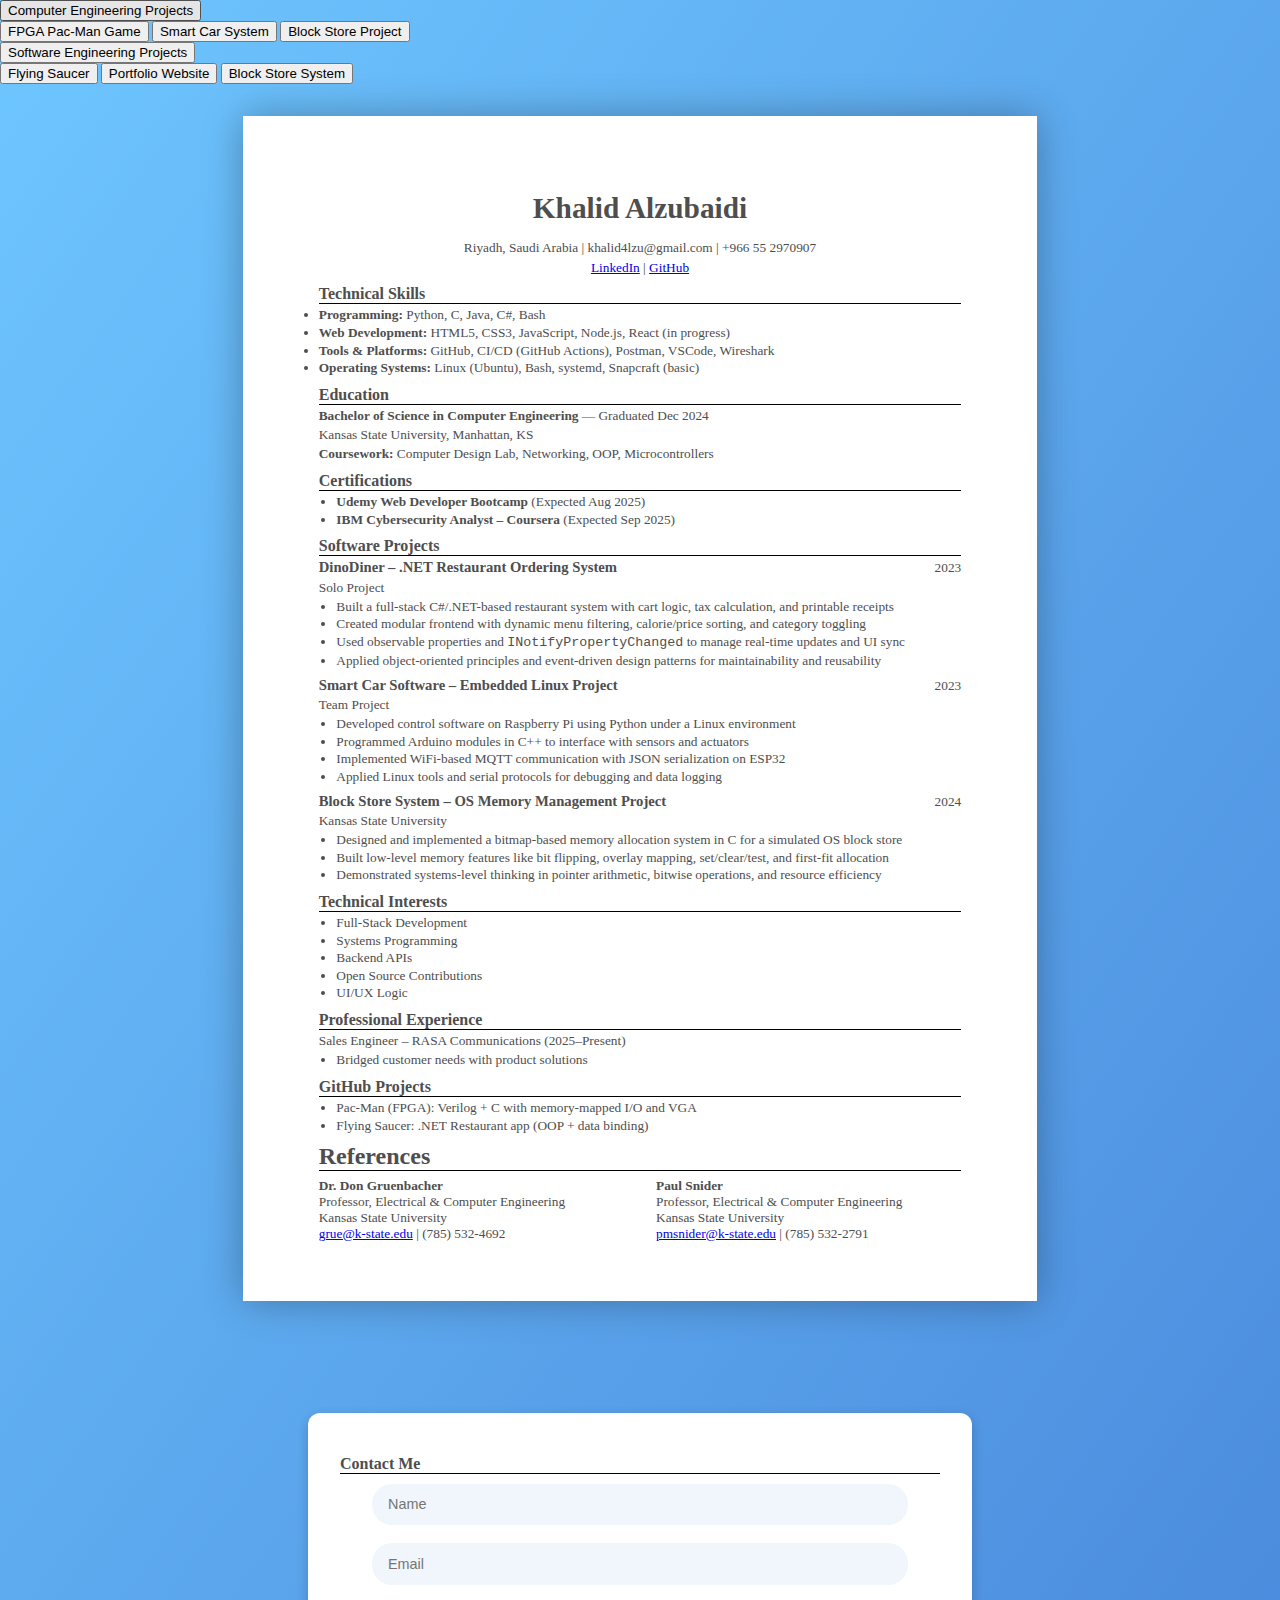
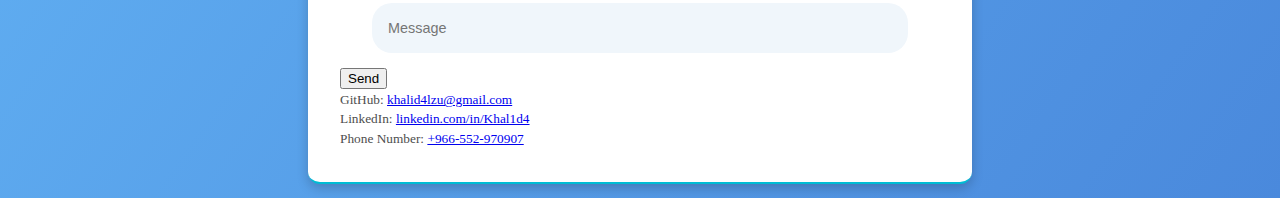
<file: index.html>
<!DOCTYPE html>
<html lang="en">
<head>
  <meta name="viewport" content="width=800, initial-scale=1.5, user-scalable=yes">

  <meta charset="UTF-8">
  <title>Khalid Alzubaidi Resume</title>
  <link rel="stylesheet" href="style.css">
</head>

<body>
  <div class="page">
<div class="background-layer"></div>
   <div class="topButtonRow">
  <div class="topButton1">
    <div class="button-container">
<button class="main-button">Computer Engineering Projects</button>
      <div class="hover-panel">
        <button class="dropdown-btn">FPGA Pac-Man Game</button>
        <button class="dropdown-btn">Smart Car System</button>
        <button class="dropdown-btn">Block Store Project</button>
      </div>
    </div>
  </div>

  <div class="topButton2">
    <div class="button-container">
<button class="main-button">Software Engineering Projects</button>
      <div class="hover-panel">
        <button class="dropdown-btn">Flying Saucer</button>
        <button class="dropdown-btn">Portfolio Website</button>
        <button class="dropdown-btn">Block Store System</button>
      </div>
    </div>
  </div>
</div>



    
  </div>

  <page size="A4">
        <div class="container">
        <h1>Khalid Alzubaidi</h1>
    <p id="title">Riyadh, Saudi Arabia | khalid4lzu@gmail.com | +966 55 2970907</p> <!--paragrah is where you type a lot of words and they come to gether-->
    <p id="title">
  
  
  <a  href="https://linkedin.com/in/Khal1d4">LinkedIn</a> |
  <a  href="https://github.com/Khal1d4">GitHub</a>
</p>


    <h2>Technical Skills</h2>
        <li><strong>Programming:</strong> Python, C, Java, C#, Bash</li> 
        <li><strong>Web Development:</strong> HTML5, CSS3, JavaScript, Node.js, React (in progress)</li>
        <li><strong>Tools & Platforms:</strong> GitHub, CI/CD (GitHub Actions), Postman, VSCode, Wireshark</li>
        <li><strong>Operating Systems:</strong> Linux (Ubuntu), Bash, systemd, Snapcraft (basic)</li>
    </ul>

    <h2>Education</h2>
    <p><strong>Bachelor of Science in Computer Engineering</strong>      — Graduated Dec 2024</p>
    <p>Kansas State University, Manhattan, KS </p>
    <p><strong>Coursework:</strong> Computer Design Lab, Networking, OOP, Microcontrollers</p>

    <h2>Certifications</h2>
    <ul>
        <li><strong>Udemy Web Developer Bootcamp</strong> (Expected Aug 2025)</li>
        <li><strong>IBM Cybersecurity Analyst – Coursera</strong> (Expected Sep 2025)</li>
    </ul>

<h2>Software Projects</h2>

<h3><strong>DinoDiner – .NET Restaurant Ordering System</strong> <span>2023</span></h3>
<p>Solo Project</p>
<ul>
  <li>Built a full-stack C#/.NET-based restaurant system with cart logic, tax calculation, and printable receipts</li>
  <li>Created modular frontend with dynamic menu filtering, calorie/price sorting, and category toggling</li>
  <li>Used observable properties and <code>INotifyPropertyChanged</code> to manage real-time updates and UI sync</li>
  <li>Applied object-oriented principles and event-driven design patterns for maintainability and reusability</li>
</ul>

<h3><strong>Smart Car Software – Embedded Linux Project</strong> <span>2023</span></h3>
<p>Team Project</p>
<ul>
  <li>Developed control software on Raspberry Pi using Python under a Linux environment</li>
  <li>Programmed Arduino modules in C++ to interface with sensors and actuators</li>
  <li>Implemented WiFi-based MQTT communication with JSON serialization on ESP32</li>
  <li>Applied Linux tools and serial protocols for debugging and data logging</li>
</ul>


<h3><strong>Block Store System – OS Memory Management Project</strong> <span style="float:right;">2024</span></h3>
<p>Kansas State University</p>
<ul>
  <li>Designed and implemented a bitmap-based memory allocation system in C for a simulated OS block store</li>
  <li>Built low-level memory features like bit flipping, overlay mapping, set/clear/test, and first-fit allocation</li>
  <li>Demonstrated systems-level thinking in pointer arithmetic, bitwise operations, and resource efficiency</li>
</ul>

    <h2>Technical Interests</h2>
    <ul>
        <li>Full-Stack Development</li>
        <li>Systems Programming</li>
        <li>Backend APIs</li>
        <li>Open Source Contributions</li>
        <li>UI/UX Logic</li>
    </ul>

    <h2>Professional Experience</h2>
    <p>Sales Engineer – RASA Communications (2025–Present)</p>
    <ul>
        <li>Bridged customer needs with product solutions</li>
    </ul>

    <h2>GitHub Projects</h2>
    <ul>
        <li>Pac-Man (FPGA): Verilog + C with memory-mapped I/O and VGA</li>
        <li>Flying Saucer: .NET Restaurant app (OOP + data binding)</li>
    </ul>

    <div class="references-section">
  <h2>References</h2>
  <div class="reference-container">
    <div class="reference">
      <p><strong>Dr. Don Gruenbacher</strong><br>
      Professor, Electrical & Computer Engineering<br>
      Kansas State University<br>
      <a href="mailto:grue@k-state.edu">grue@k-state.edu</a> | (785) 532-4692</p>
    </div>
    <div class="reference">
      <p><strong>Paul Snider</strong><br>
      Professor, Electrical & Computer Engineering<br>
      Kansas State University<br>
      <a href="mailto:pmsnider@k-state.edu">pmsnider@k-state.edu</a> | (785) 532-2791</p>
    </div>
  </div>
</div>
    
  </div>


    </body>
    </html>

        
    </div>
</page>
  <div style="height: 5rem;"></div>
  <div class="ContactInfo">
    <h2>Contact Me</h2>
    <form>
        <p><input class="text-input" type="text" placeholder="Name">
        </p>
        <p><input class="text-input" type="text" placeholder="Email"></p>
        <input class="message" type="text" placeholder="Message">
        <div class="send-button-wrapper"> <button class="send-button">Send</button></div>
       
        
        
      <p>GitHub: <a class="contact-link" href="https://github.com/Khal1d4">khalid4lzu@gmail.com</a></p>
<p>LinkedIn: <a class="contact-link" href="https://linkedin.com/in/Khal1d4">linkedin.com/in/Khal1d4</a></p>
<p>Phone Number: <a class="contact-link" href="tel:+966552970907">+966-552-970907</a></p>

        
    </form>
    
     
  </div>
</file>
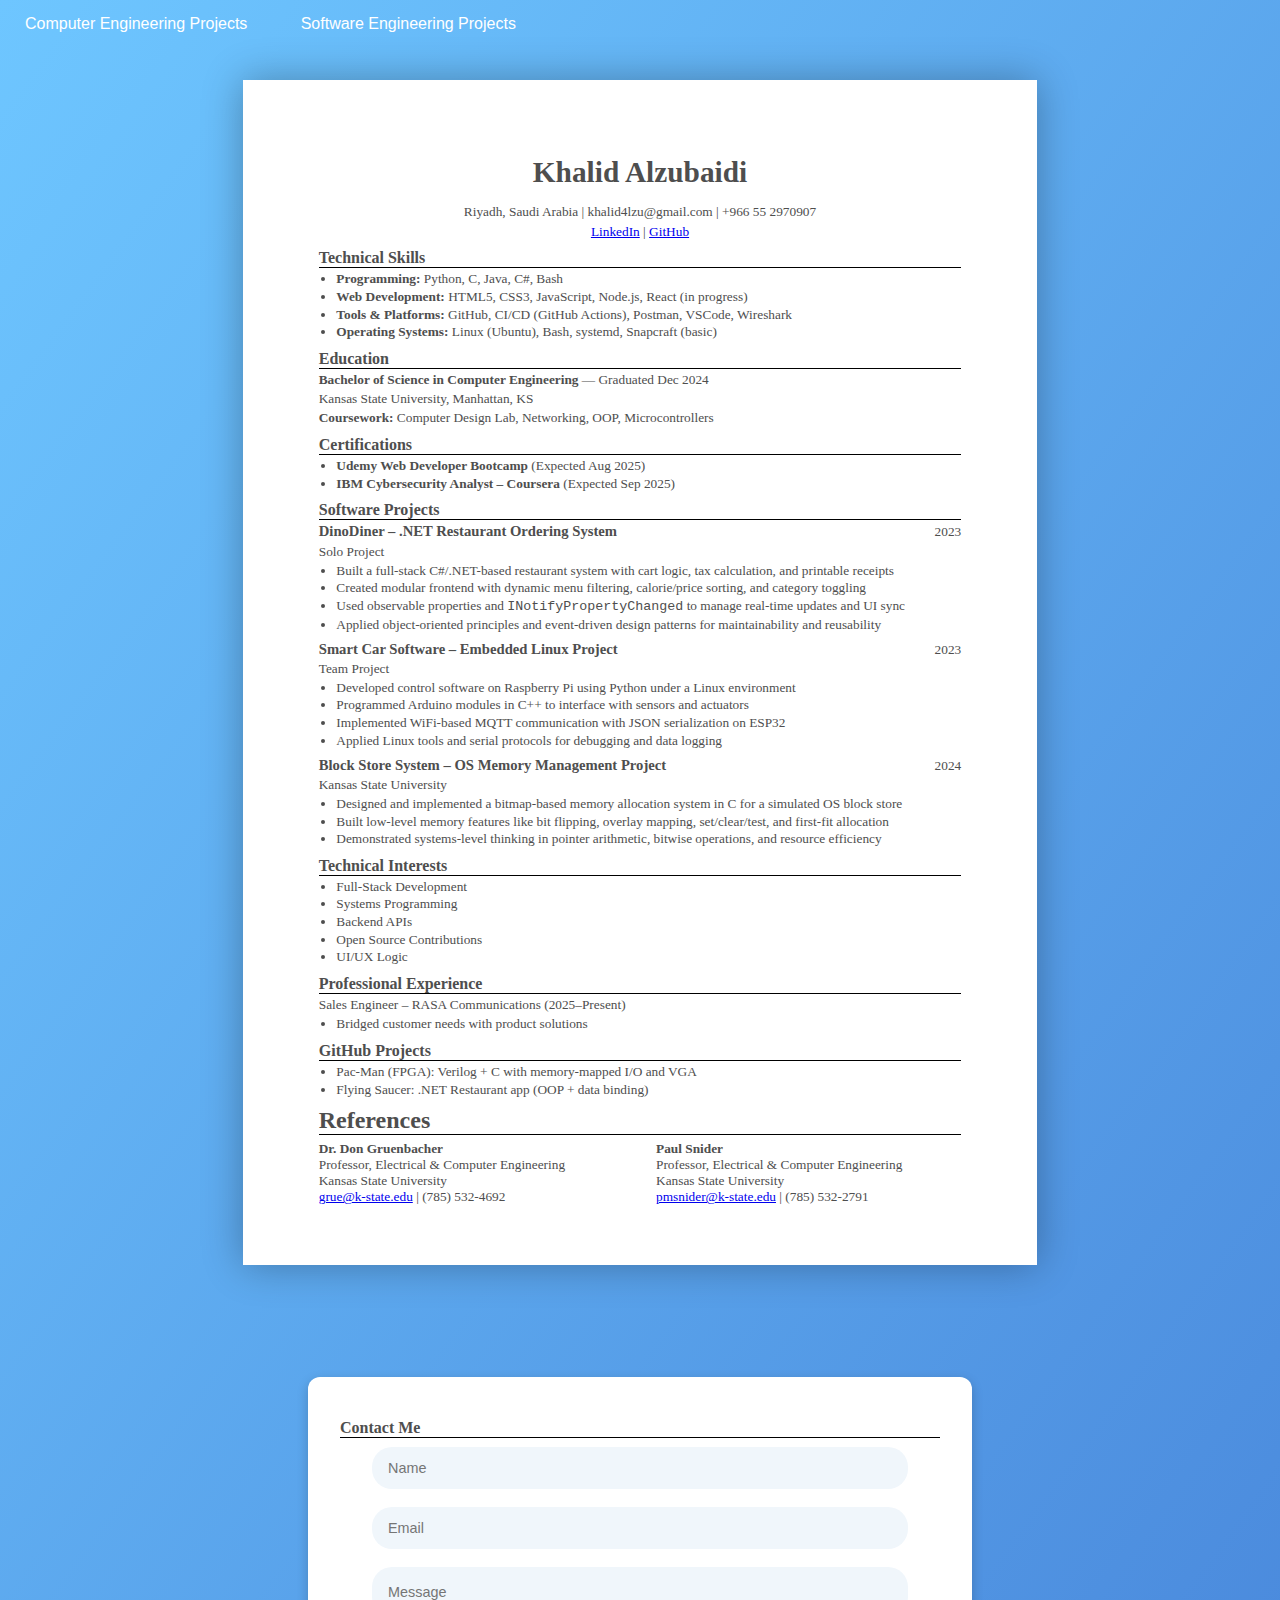
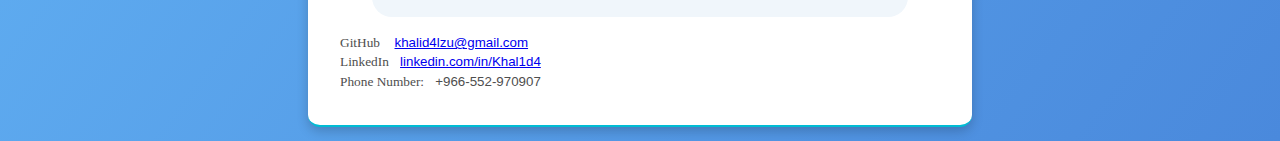
<file: Resume.html>
<!DOCTYPE html>
<html lang="en">
<head>
  <meta charset="UTF-8">
  <title>Khalid Alzubaidi Resume</title>
  <link rel="stylesheet" href="style.css">
</head>

<body>
<div class="background-layer"></div>
  <!-- ✅ Top bar moved outside page and inside body -->
  <div class="topPanel">
    <button id="button_type_1">Computer Engineering Projects</button>
    <button id="button_type_1">Software Engineering Projects</button>
  </div>

  <page size="A4">
        <div class="container">
        <h1>Khalid Alzubaidi</h1>
    <p id="title">Riyadh, Saudi Arabia | khalid4lzu@gmail.com | +966 55 2970907</p> <!--paragrah is where you type a lot of words and they come to gether-->
    <p id="title">
  
  
  <a  href="https://linkedin.com/in/Khal1d4">LinkedIn</a> |
  <a  href="https://github.com/Khal1d4">GitHub</a>
</p>


    <h2>Technical Skills</h2><!--h1 is biggest element block then h2,h3,... they get smaller each time and become sub elements of each other-->
    <ul> <!--ul is an unordered list (bullets) while ol is an ordered list with numbers-->
        <li><strong>Programming:</strong> Python, C, Java, C#, Bash</li> <!--li is a list item when you want to list things together-->
        <li><strong>Web Development:</strong> HTML5, CSS3, JavaScript, Node.js, React (in progress)</li>
        <li><strong>Tools & Platforms:</strong> GitHub, CI/CD (GitHub Actions), Postman, VSCode, Wireshark</li>
        <li><strong>Operating Systems:</strong> Linux (Ubuntu), Bash, systemd, Snapcraft (basic)</li>
    </ul>

    <h2>Education</h2>
    <p><strong>Bachelor of Science in Computer Engineering</strong>      — Graduated Dec 2024</p>
    <p>Kansas State University, Manhattan, KS </p>
    <p><strong>Coursework:</strong> Computer Design Lab, Networking, OOP, Microcontrollers</p>

    <h2>Certifications</h2>
    <ul>
        <li><strong>Udemy Web Developer Bootcamp</strong> (Expected Aug 2025)</li>
        <li><strong>IBM Cybersecurity Analyst – Coursera</strong> (Expected Sep 2025)</li>
    </ul>

<h2>Software Projects</h2>

<h3><strong>DinoDiner – .NET Restaurant Ordering System</strong> <span>2023</span></h3>
<p>Solo Project</p>
<ul>
  <li>Built a full-stack C#/.NET-based restaurant system with cart logic, tax calculation, and printable receipts</li>
  <li>Created modular frontend with dynamic menu filtering, calorie/price sorting, and category toggling</li>
  <li>Used observable properties and <code>INotifyPropertyChanged</code> to manage real-time updates and UI sync</li>
  <li>Applied object-oriented principles and event-driven design patterns for maintainability and reusability</li>
</ul>

<h3><strong>Smart Car Software – Embedded Linux Project</strong> <span>2023</span></h3>
<p>Team Project</p>
<ul>
  <li>Developed control software on Raspberry Pi using Python under a Linux environment</li>
  <li>Programmed Arduino modules in C++ to interface with sensors and actuators</li>
  <li>Implemented WiFi-based MQTT communication with JSON serialization on ESP32</li>
  <li>Applied Linux tools and serial protocols for debugging and data logging</li>
</ul>


<h3><strong>Block Store System – OS Memory Management Project</strong> <span style="float:right;">2024</span></h3>
<p>Kansas State University</p>
<ul>
  <li>Designed and implemented a bitmap-based memory allocation system in C for a simulated OS block store</li>
  <li>Built low-level memory features like bit flipping, overlay mapping, set/clear/test, and first-fit allocation</li>
  <li>Demonstrated systems-level thinking in pointer arithmetic, bitwise operations, and resource efficiency</li>
</ul>

    <h2>Technical Interests</h2>
    <ul>
        <li>Full-Stack Development</li>
        <li>Systems Programming</li>
        <li>Backend APIs</li>
        <li>Open Source Contributions</li>
        <li>UI/UX Logic</li>
    </ul>

    <h2>Professional Experience</h2>
    <p>Sales Engineer – RASA Communications (2025–Present)</p>
    <ul>
        <li>Bridged customer needs with product solutions</li>
    </ul>

    <h2>GitHub Projects</h2>
    <ul>
        <li>Pac-Man (FPGA): Verilog + C with memory-mapped I/O and VGA</li>
        <li>Flying Saucer: .NET Restaurant app (OOP + data binding)</li>
    </ul>

    <div class="references-section">
  <h2>References</h2>
  <div class="reference-container">
    <div class="reference">
      <p><strong>Dr. Don Gruenbacher</strong><br>
      Professor, Electrical & Computer Engineering<br>
      Kansas State University<br>
      <a href="mailto:grue@k-state.edu">grue@k-state.edu</a> | (785) 532-4692</p>
    </div>
    <div class="reference">
      <p><strong>Paul Snider</strong><br>
      Professor, Electrical & Computer Engineering<br>
      Kansas State University<br>
      <a href="mailto:pmsnider@k-state.edu">pmsnider@k-state.edu</a> | (785) 532-2791</p>
    </div>
  </div>
</div>


    </body>
    </html>

        
    </div>
</page>
  <div style="height: 5rem;"></div>
  <div class="ContactInfo">
    <h2>Contact Me</h2>
    <form>
        <p><input class="text-input" type="text" placeholder="Name">
        </p>
        <p><input class="text-input" type="text" placeholder="Email"></p>
        <input class="message" type="text" placeholder="Message">
        
        
        
        <p>GitHub <a class ="text-noinput" href="https://github.com/Khal1d4">khalid4lzu@gmail.com</a></p>
    <P>LinkedIn<a class ="text-noinput" href="https://linkedin.com/in/Khal1d4">linkedin.com/in/Khal1d4</a></P>
    <P>Phone Number:<a class ="text-noinput">+966-552-970907</a></P>
        
    </form>
    
     
  </div>
</file>
<file: style.css>
body {
  font-family: 'Charter', 'Times New Roman', serif;
  font-size: 10pt;
  color: #4e4e4e;  
  background: linear-gradient(to bottom right, #6ec6ff, #4a89dc);
 
  margin: 0;
  padding: 0;
    overflow-y: scroll;

}

page[size="A4"] {
  display: block;
  width: 21cm;
  min-height: 29.7cm;
  margin: 2rem auto;
  background: white;
  box-shadow: 0 0 1cm rgba(0,0,0,0.3);
  padding: 1.5cm 2cm;
  box-sizing: border-box;
  overflow: visible;
}

h1 {
  font-size: 22pt;
  text-align: center;
  font-weight: bold;
  margin-bottom: 0.4cm;
}

h2 {
  font-size: 12pt;
  font-weight: bold;
  border-bottom: 1px solid #000;
    margin: 0.6rem 0 0.2rem 0;
}
h2 + * {
  margin-top: 0.2rem;
}
#title{
    text-align: center;
}
.top-top{
    text-align: center;
}

h3 {
  font-size: 11pt;
  font-weight: bold;
  margin: 0.2rem 0 0rem 0; /* tighter spacing */
  display: flex;
  justify-content: space-between;
  align-items: baseline;
}
.container {
  text-align: justify;/* might use later*/
}


h3 span {
  font-weight: normal;
  font-size: 10pt;
}

ul {
  margin: 0.1rem 0 0.5rem 0;
  padding-left: 1.1rem;
  line-height: 1.2;
}

li {
  margin-bottom: 0.1rem;
}



p {
  margin: 0.2rem 0;
  font-size: 10pt;
}
#button_type_1 {
  border-radius: 12px;
  background: transparent;
  color: white;
  padding: 10px 20px;
  font-size: 16px;
  border: none;
  box-shadow: none;
  cursor: pointer;
  margin: 5px;
  transition: all 0.2s ease-in-out;
}

#button_type_1:hover {
   background-color: white;
  color: #4a89dc;
  box-shadow: 0 0 8px rgba(255, 255, 255, 0.6);
  transition: 0.3s ease;
}
.reference-container {
  display: flex;
  justify-content: space-between;
  gap: 2rem;
}

.reference {
  width: 48%;
}

.references-section h2 {
  border-bottom: 1px solid #000;
  font-size: 1.5rem;
}
.ContactInfo{
    background: white;
    border-radius: 12px;
    text-align: left;
    width:80%;
    max-width: 600px;
    padding:2rem;
    box-shadow: 0 4px 12px rgba(0, 0, 0, 0.2);
    margin:0 auto;
    display: block;
    margin-bottom: 5rem;
    display:flex;
    flex-direction: column;
    align-items: left;
    margin-bottom: 15px;
    border: none;
    border-bottom: 2px solid #00bcd4;
    
    

}
::placeholder{
        color: 999;
    }

.ContactInfo:hover{
    box-shadow: 0 0 8px rgba(255, 255, 255, 0.6);
  transition: 0.5s;
}
.text-input{
    border:none;
background-color: #f0f6fb;
    margin:0 auto;
    border-radius: 20px;
    margin-bottom: 15px;
    padding: 0.8rem 1rem;
    width:100%;
    font-size: 0.9rem;
    transition: 0.5s ease-in;
    transition: 0.5s ease-out;
    font-family: Arial, sans-serif;
    margin-left:2rem;
    margin-right: 2rem;
}
.message{
     border:none;
background-color: #f0f6fb;
    margin:0 auto;
    border-radius: 20px;
    margin-bottom: 15px;
    padding: 0.8rem 1rem;
    width:100%;
    height: 50px;
    font-size: 0.9rem;
    transition: 0.5s ease-in;
    transition: 0.5s ease-out;
    font-family: Arial, sans-serif;
    margin-left:2rem;
    margin-right:2rem;
}
.text-input,
.message {
  max-width: calc(100% - 4rem); /* subtract left and right margins */
  width: 100%;
  margin: 0 2rem 15px 2rem; /* equal space on both sides */
  box-sizing: border-box; /* makes padding and border part of total width */
}
.text-noinput{
      font-family: Arial, sans-serif;
    margin-left:0.7rem;
    margin-right: 0.7rem;
}
</file>
